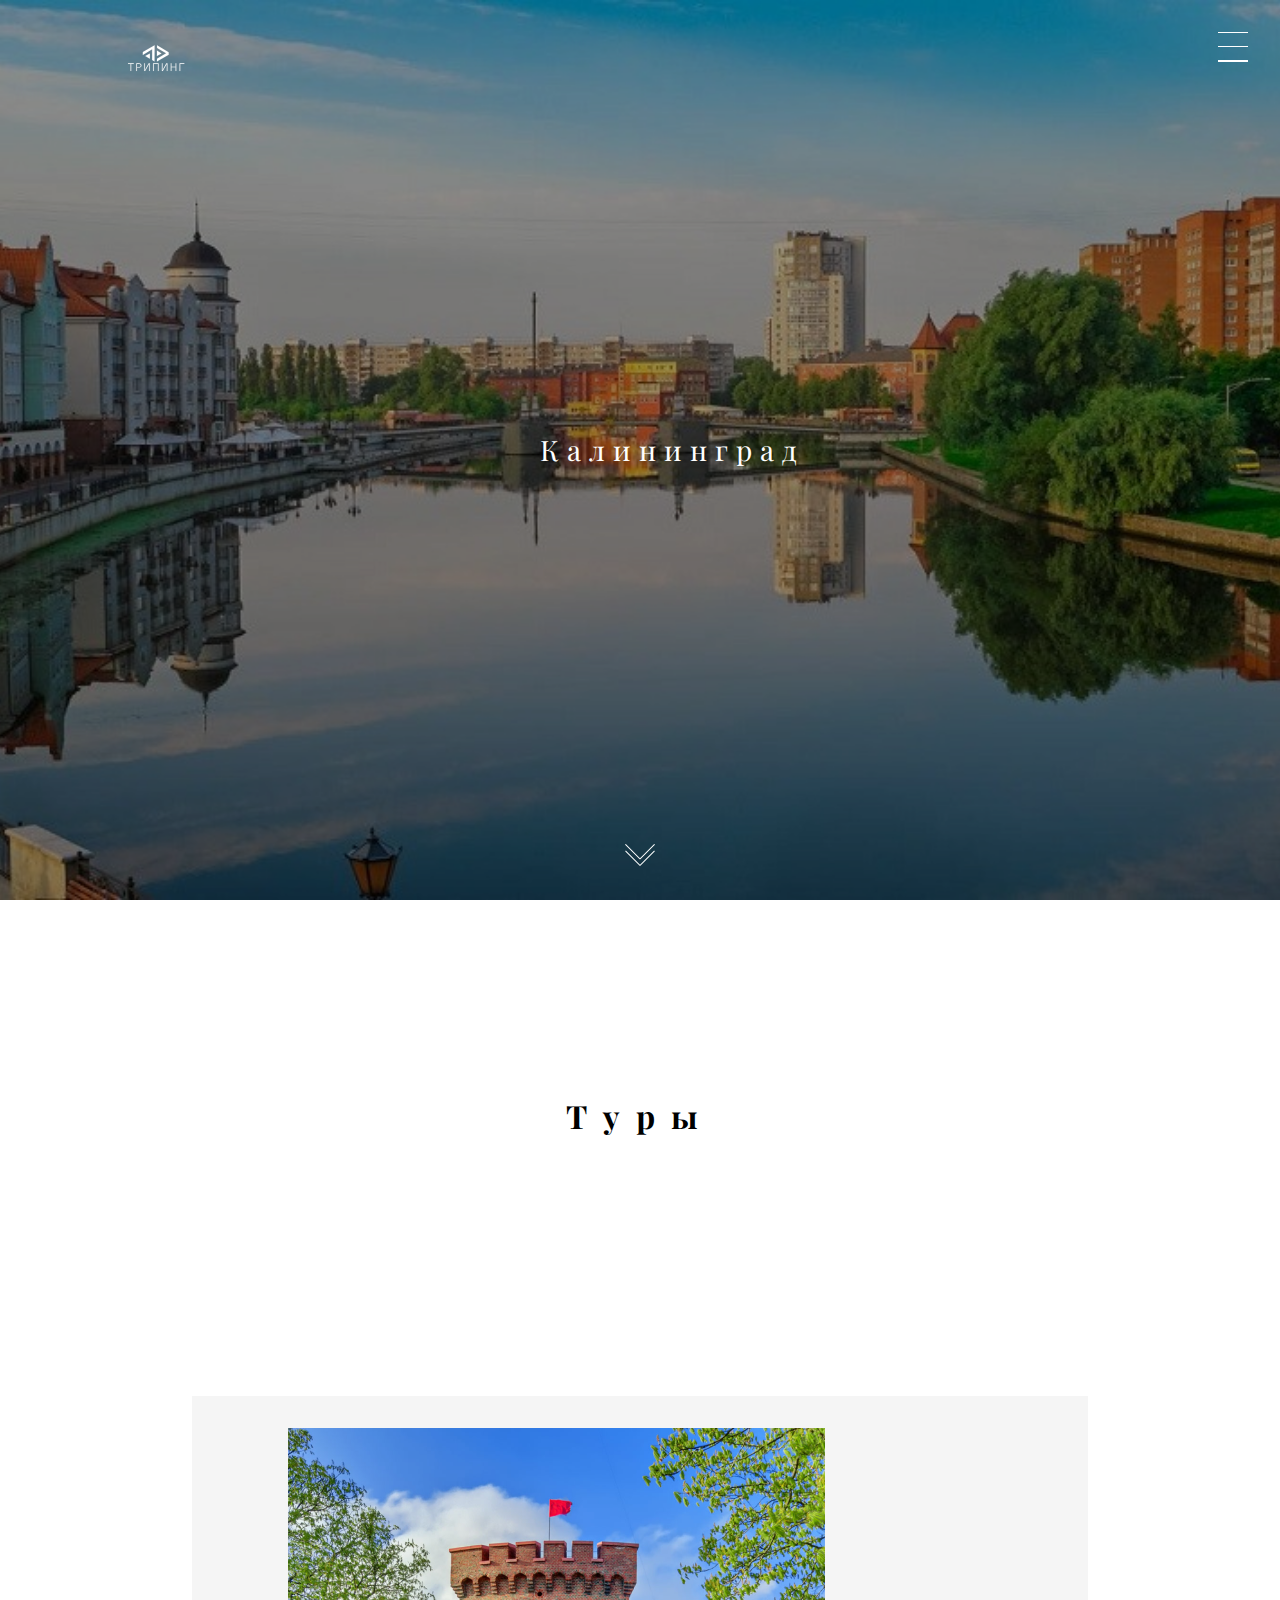
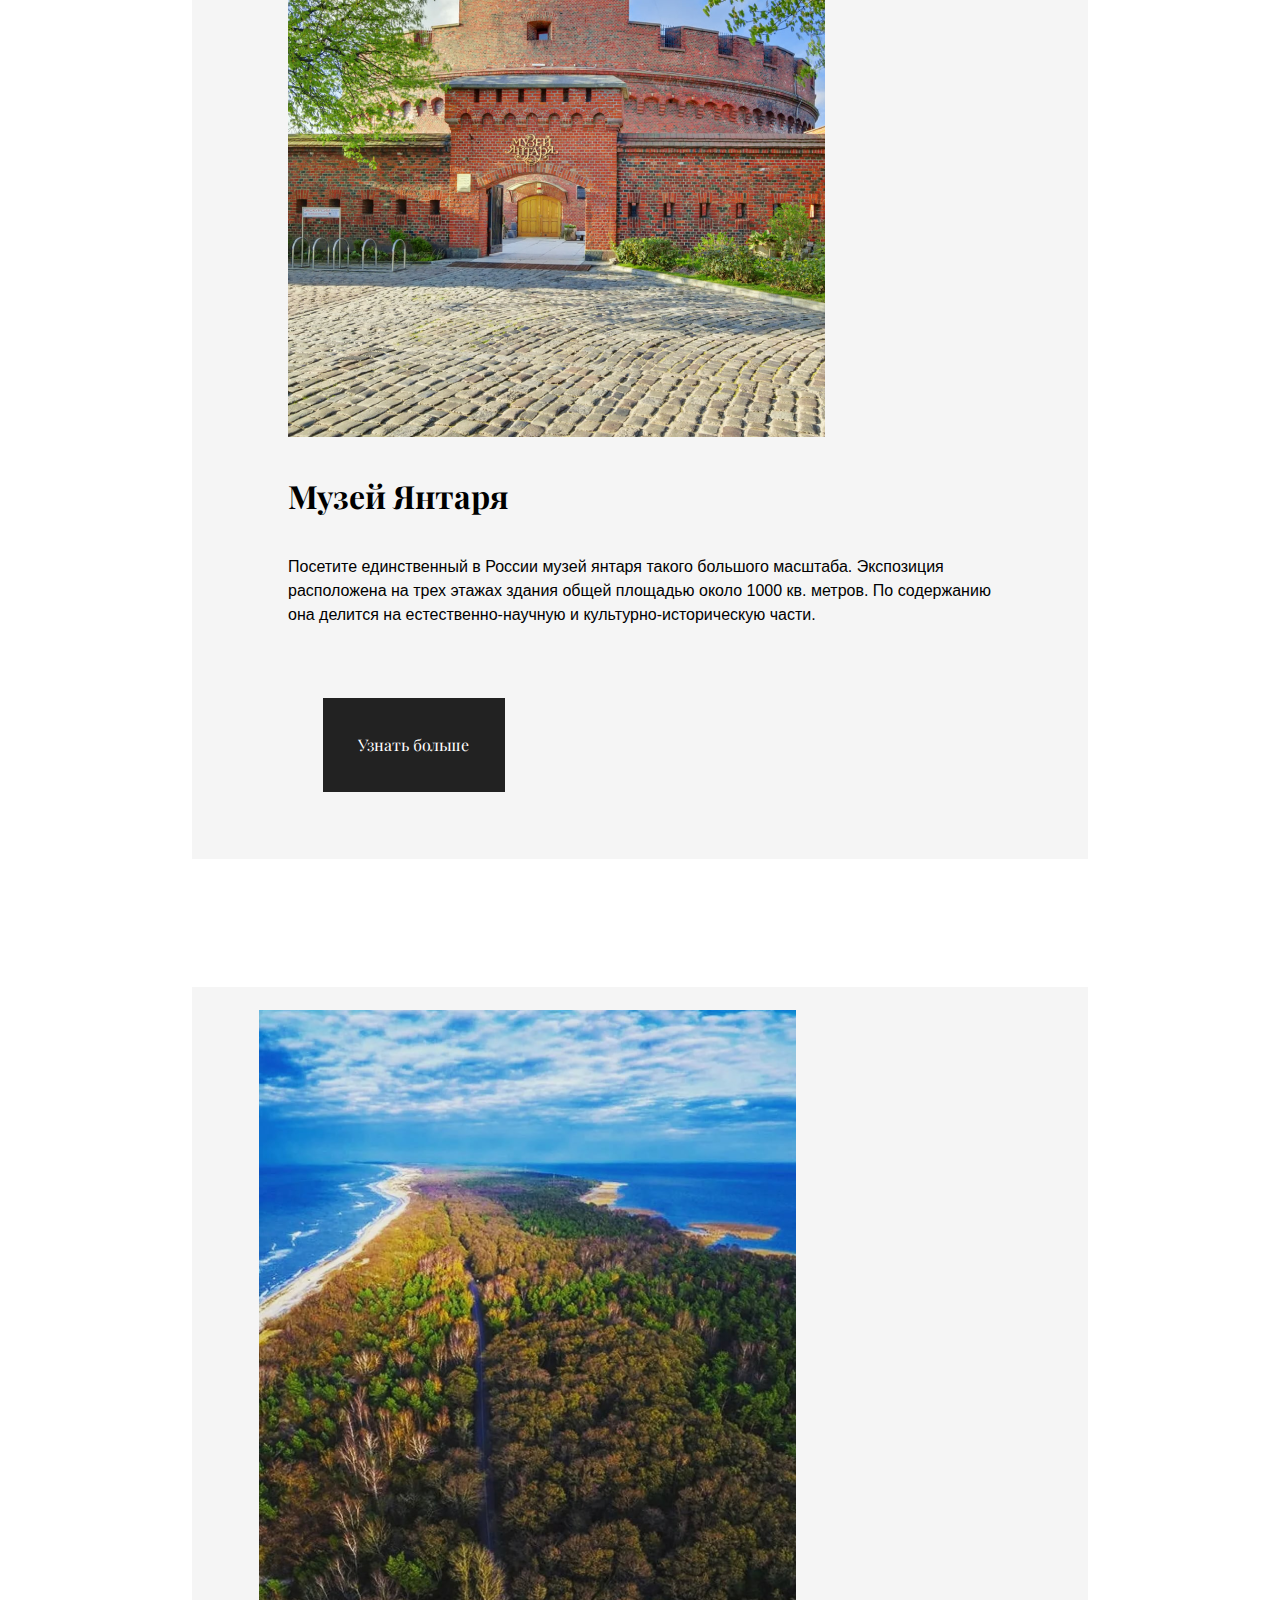
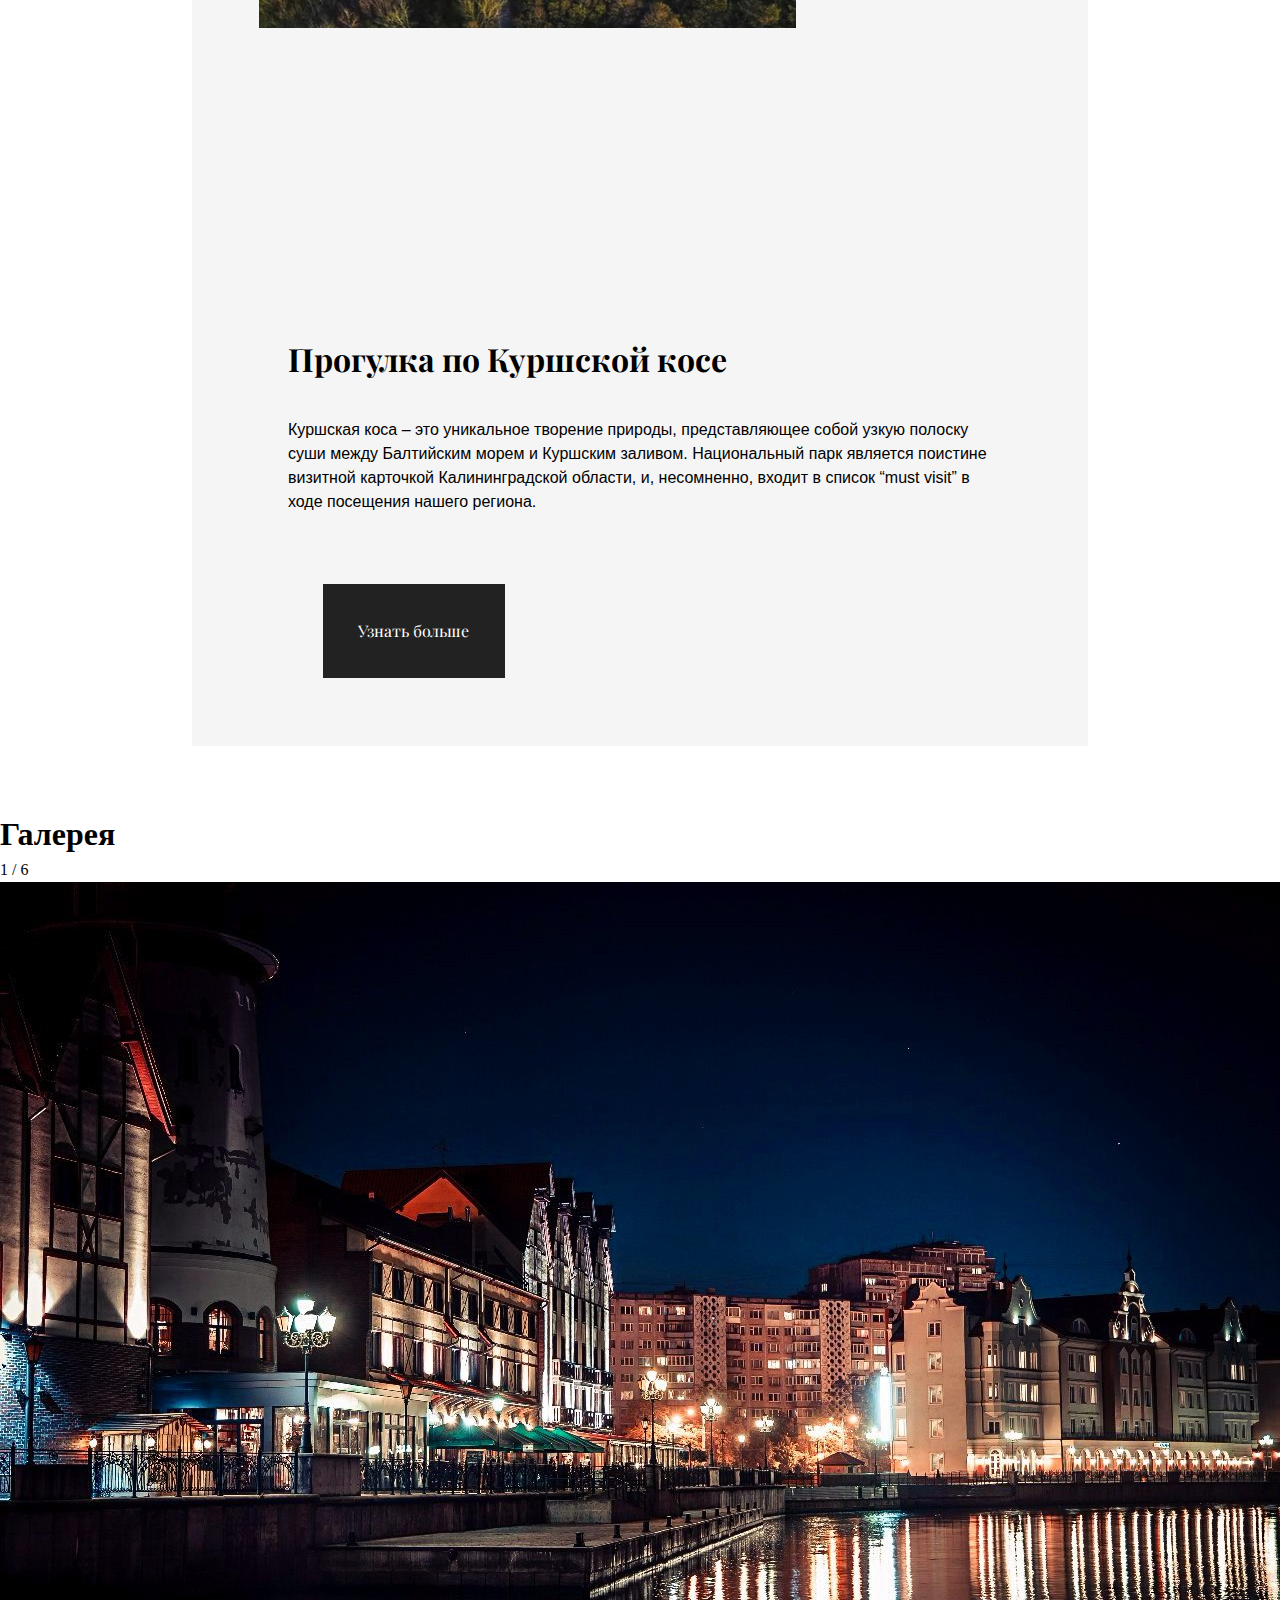
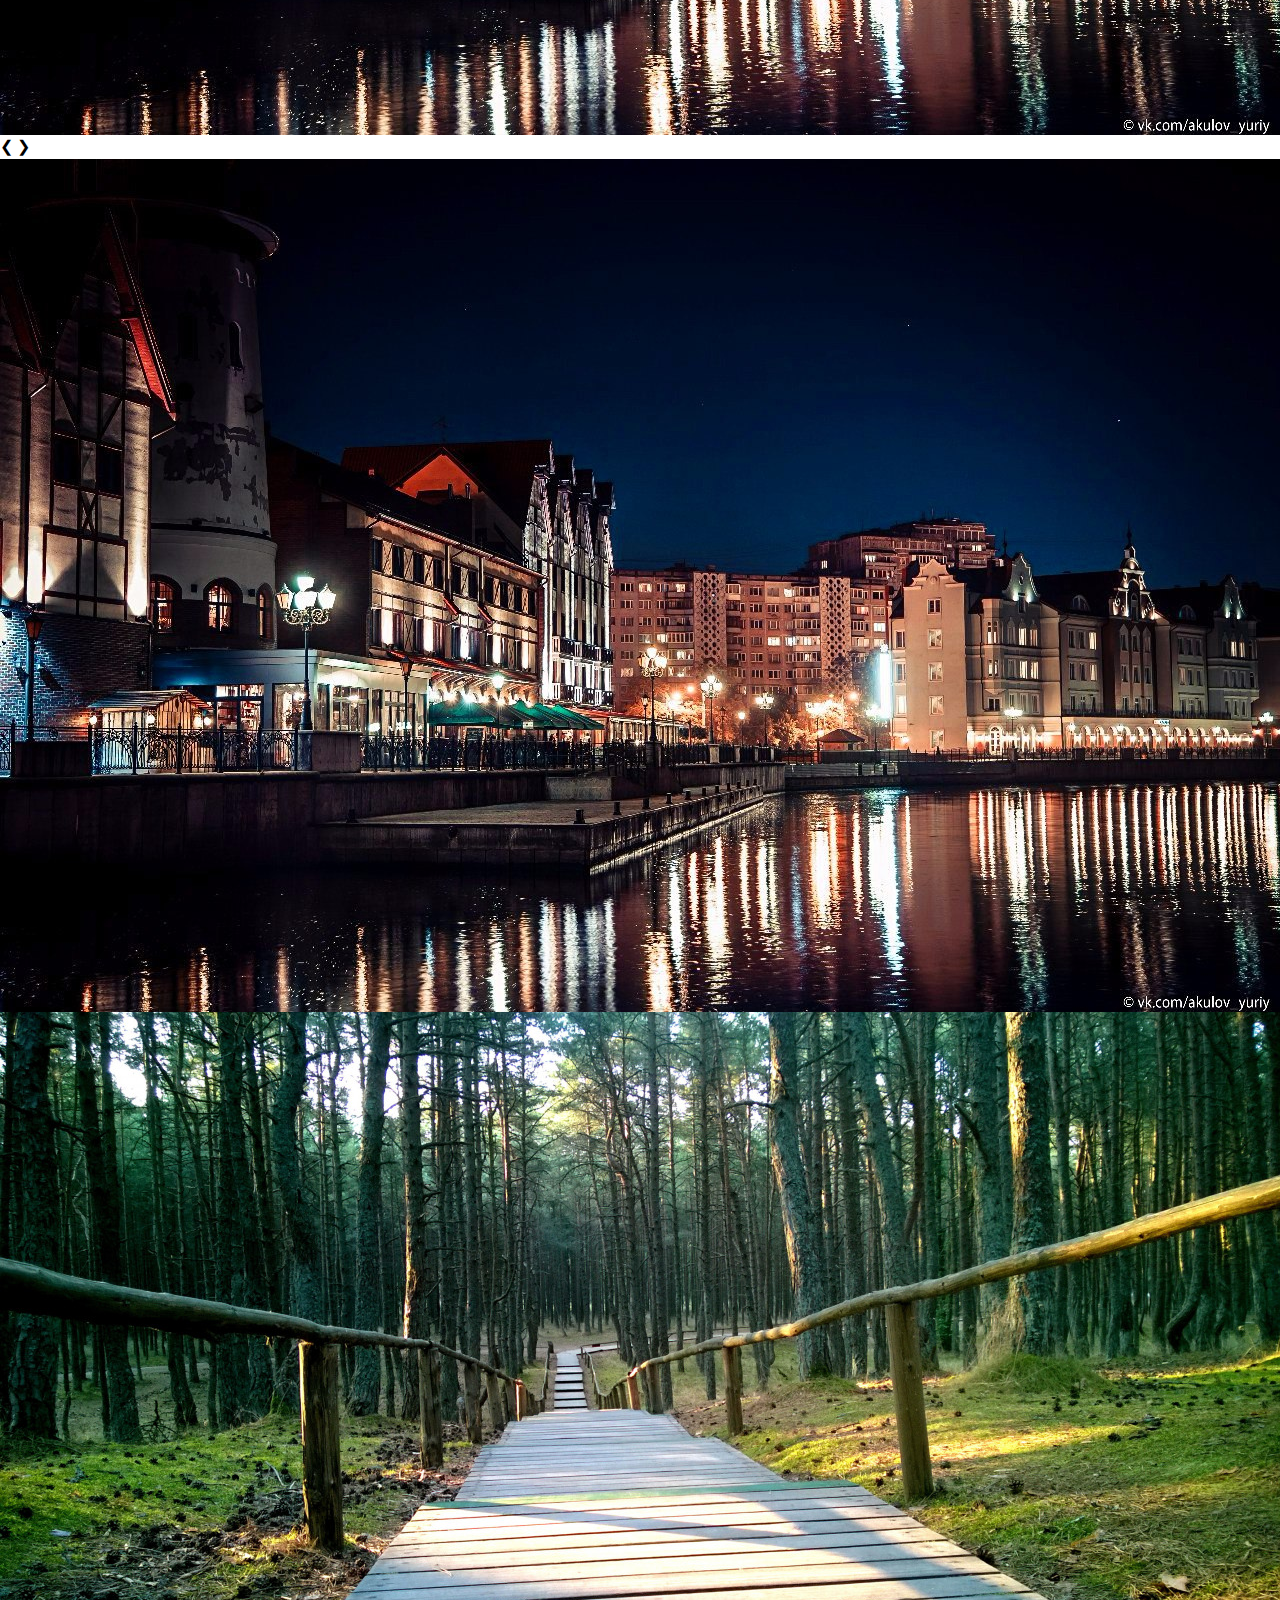
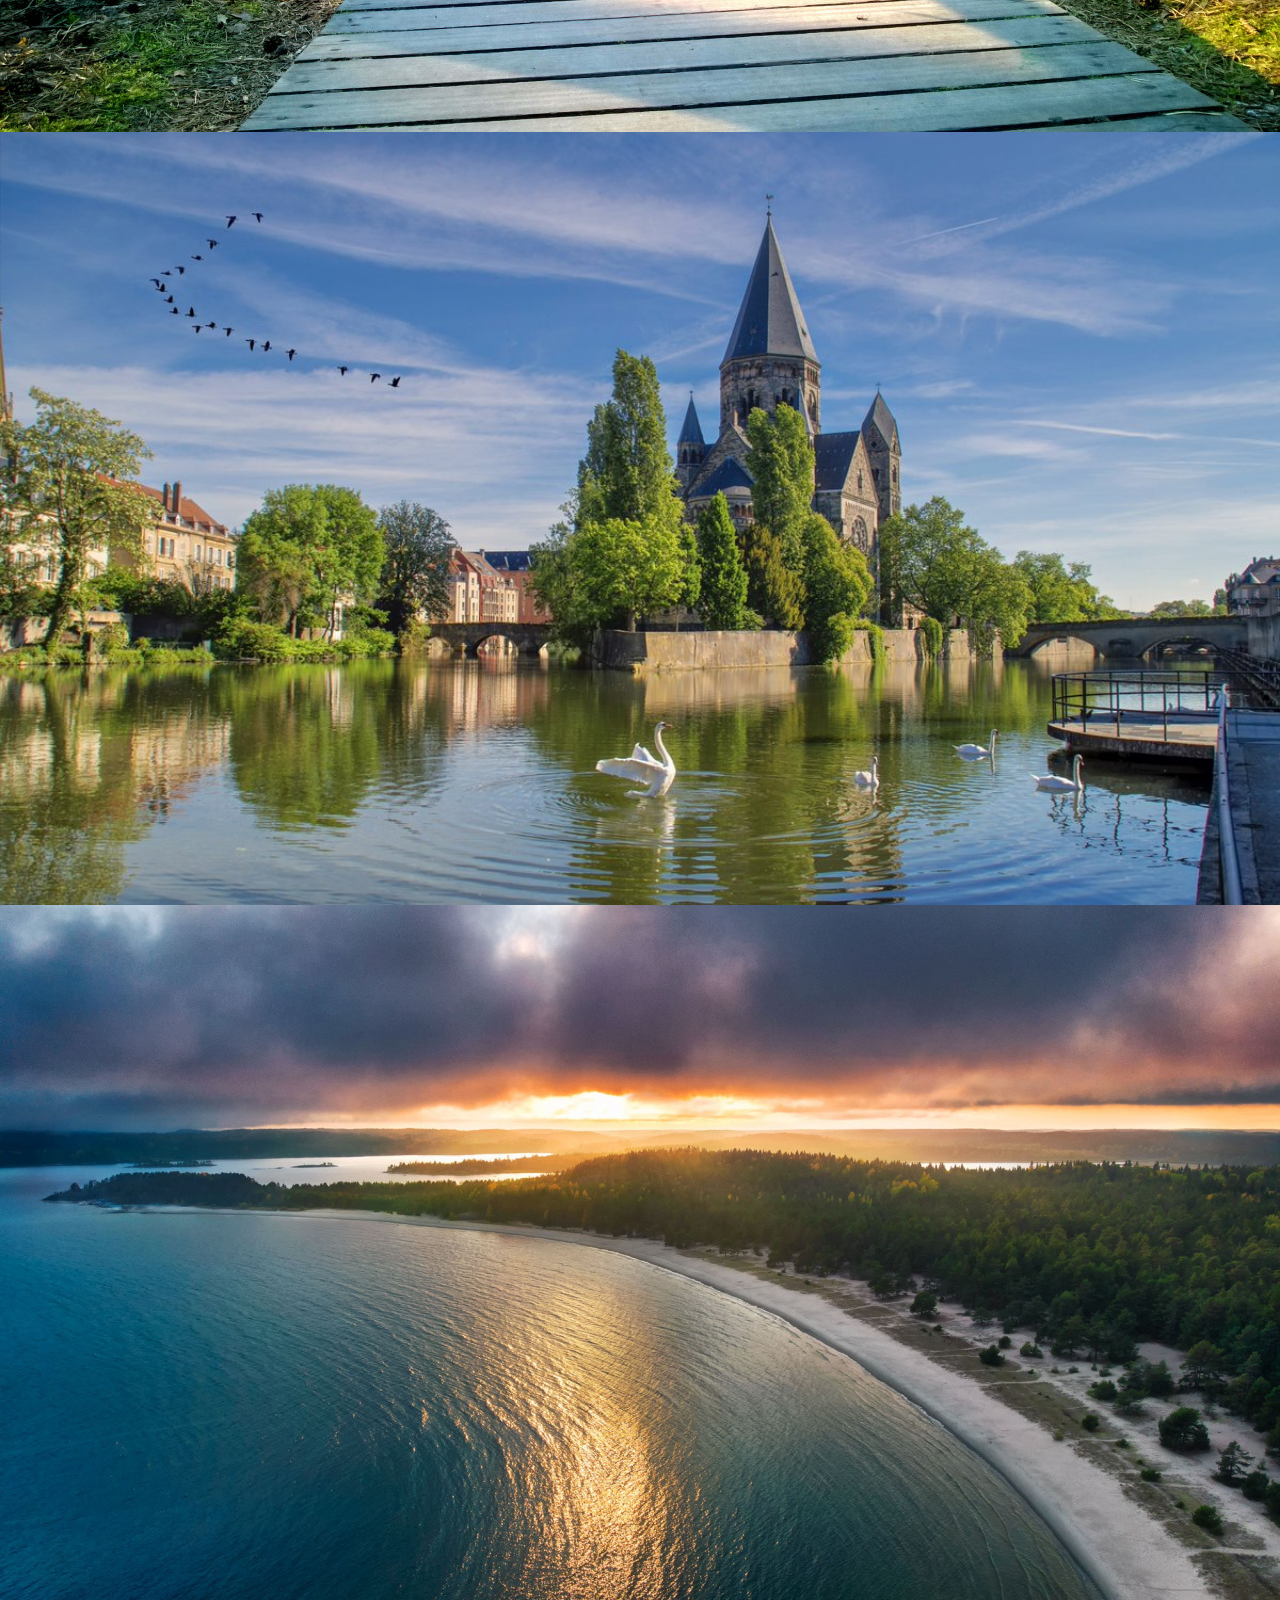
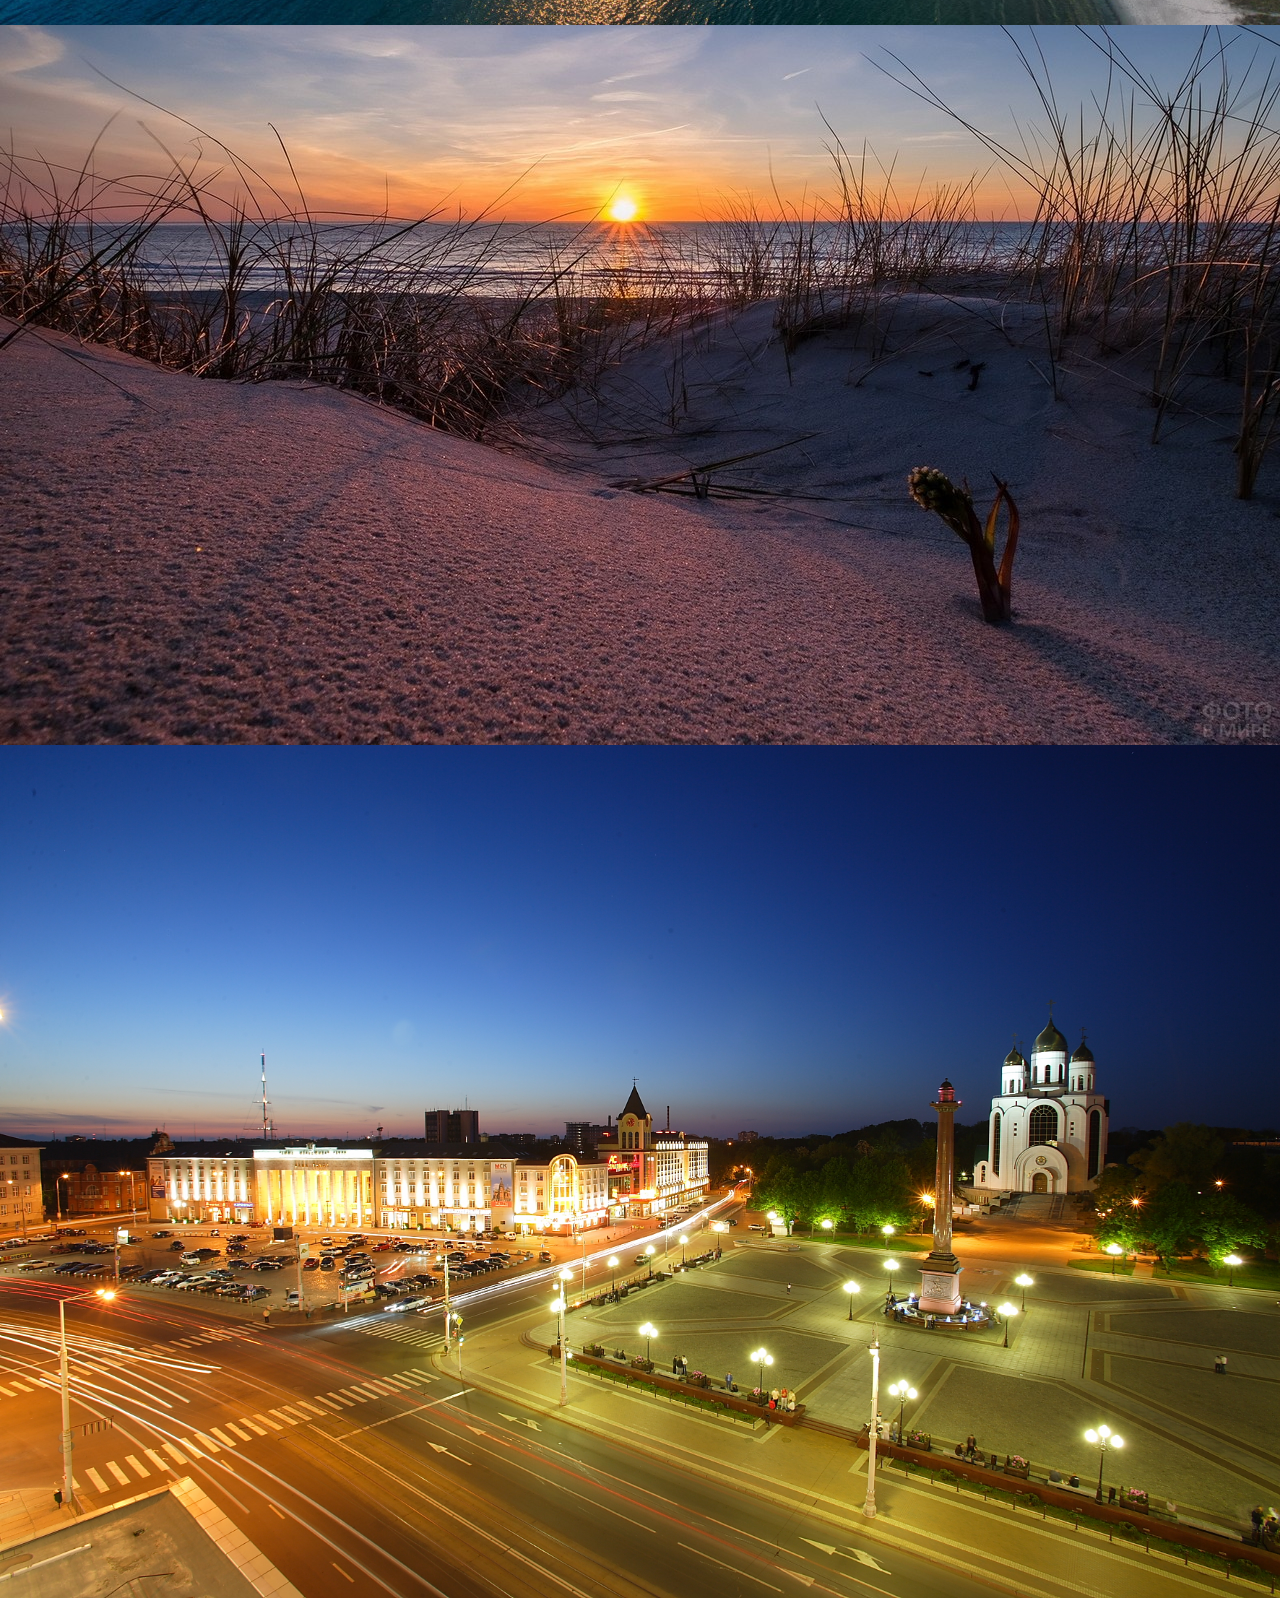
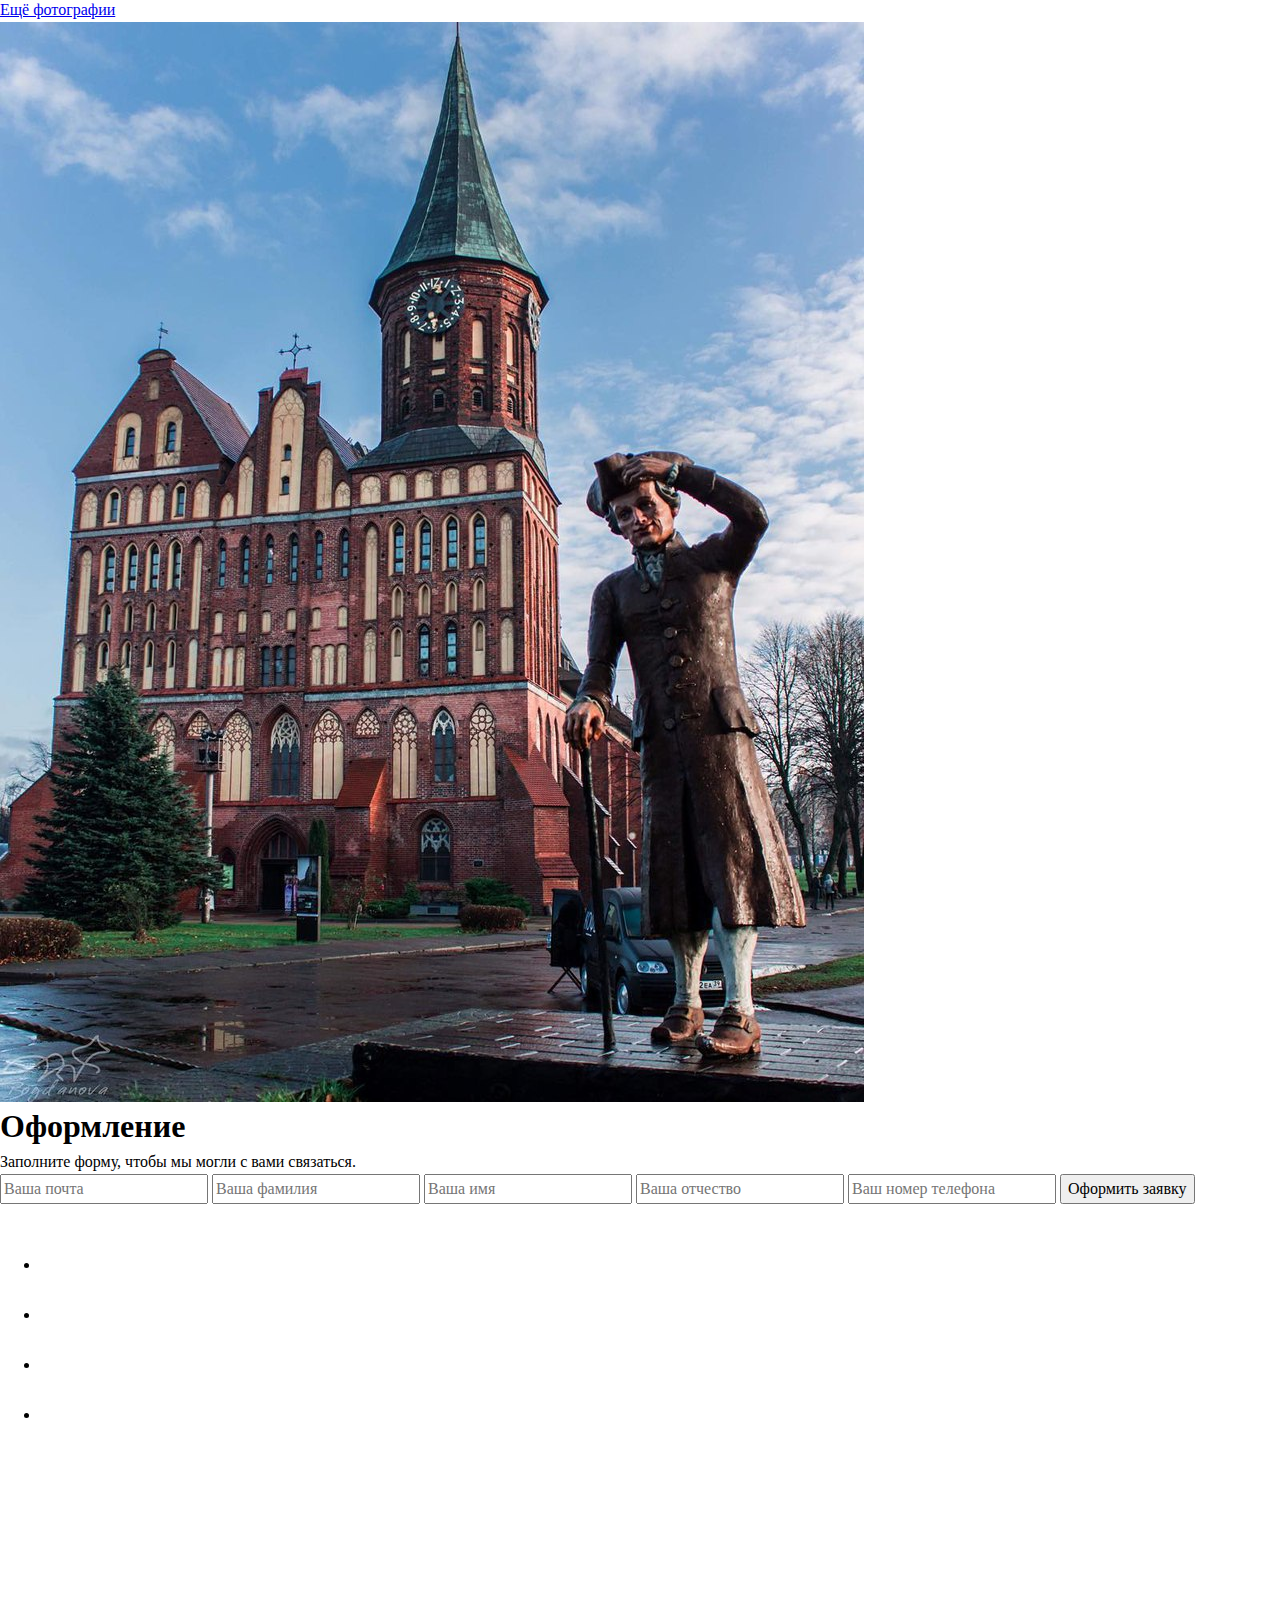
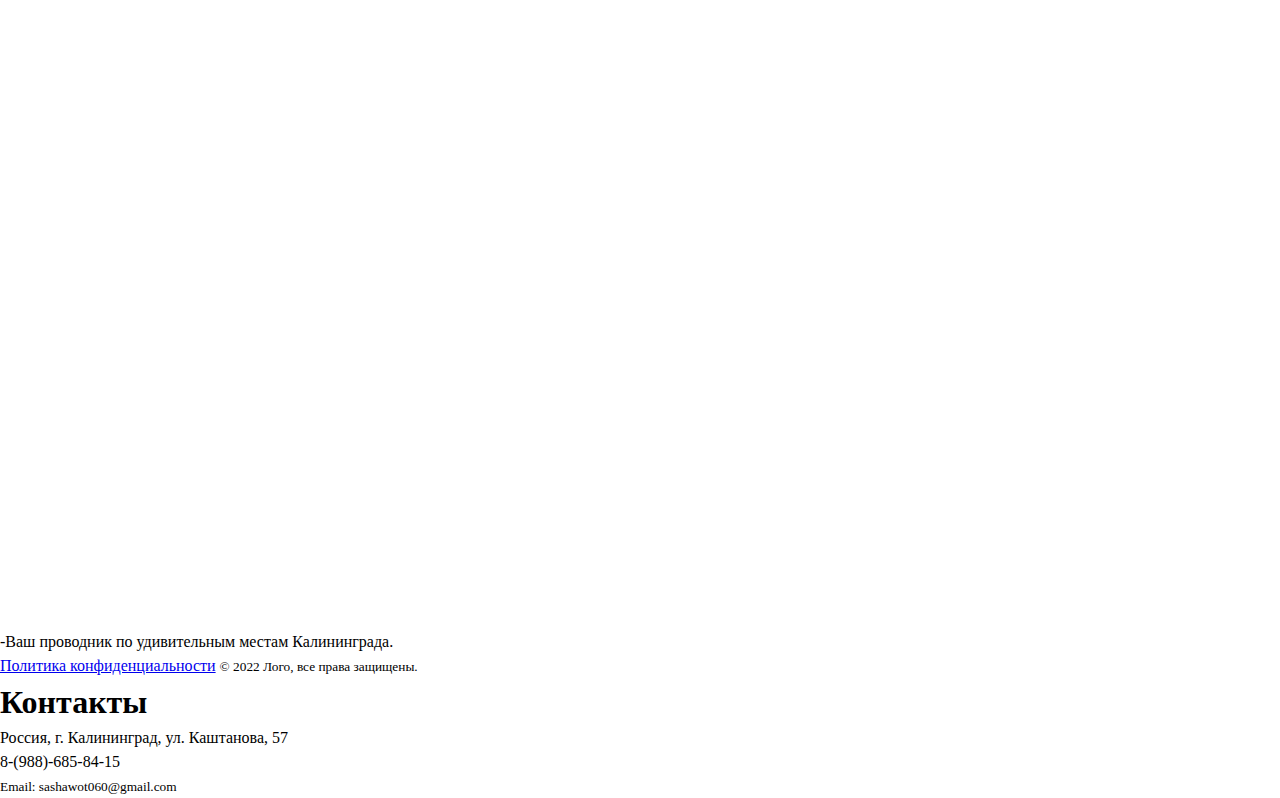
<file: index.html>
<!DOCTYPE html>
<html lang="ru">
<head>
    <meta charset="UTF-8">
    <meta name="viewport" content="width=device-width, initial-scale=1.0">
    <title>Главная страница</title>
    <link rel="stylesheet" href="css/font.css">
    <link rel="stylesheet" href="css/null.css">
    <link rel="stylesheet" href="css/header.css">
    <link rel="stylesheet" href="css/tours.css">
    <link rel="stylesheet" href="css/footer.css">
    <link rel="stylesheet" href="css/open-cards.css">
    <link rel="stylesheet" href="css/gallery.css">
    <link rel="stylesheet" href="css/sale.css">
</head>
<body>
    <!------------------------------------------------------------------->
    <!--  Шапка  -->
    <header>
        <div class="header-back-shadow"></div>
        <div class="header-head">
            <div class="header-logo _anim-items _anim-no-hide">
                <img src="images/icons/icon-logo.svg" alt="Логотип">
            </div>
            <nav class="header-list _anim-items _anim-no-hide">
                <ul class="header-list-ul">
                    <li><a href="#">Видео</a></li>
                    <li><a href="#gallery">Галерея</a></li>
                    <li><a href="#tours">Туры</a></li>
                    <li><a href="#footer">Контакты</a></li>
                </ul>
                <div class="burger-menu">
                    <div class="menu-one"></div>
                    <div class="menu-two"></div>
                    <div class="menu-three"></div>
                </div>
            </nav>
        </div>
        <div class="header-content _anim-items _anim-no-hide">
            <p>Калининград</p>
        </div>
        <div class="arrow-down">
            <a href="#tours">
                <img src="images/icons/arrow.svg" alt="">
            </a>
        </div>
    </header>
    <!------------------------------------------------------------------->
    <!------------------------------------------------------------------->
    <!--  Туры  -->
    <section class="tours">
        <div class="tours-header">
            <h1 id="tours" class="tours-h1 _anim-items _anim-no-hide">Туры</h1>
        </div>
        <div class="tours-content">
            <div class="tours-cards card-1 _anim-items ">
                <div class="tour-card-shadow"></div>
                <div class="card-image">
                    <img src="images/tour-1.png" alt="фото">
                </div>
                <div class="card-text">
                    <h1>Музей Янтаря</h1>
                    <p>
                        Посетите единственный в России музей янтаря такого большого масштаба. Экспозиция расположена на трех этажах здания общей площадью около 1000 кв. метров.
                        По содержанию она делится на естественно-научную и культурно-историческую части.
                    </p>
<!--                    <ul>-->
<!--                        <li class="first">Время работы</li>-->
<!--                        <li class="second">Covid-19</li>-->
<!--                        <li class="third">Цена</li>-->
<!--                    </ul>-->
                    <button class="btn_1 buttons">Узнать больше</button>
                </div>
            </div>
            <div id="tour-2"></div>
            <div class="tours-cards card-2 _anim-items " >
                <div class="tour-card-shadow"></div>
                <div class="card-text">
                    <h1>Прогулка по Куршской косе</h1>
                    <p>
                        Куршская коса – это уникальное творение природы, представляющее собой узкую
                        полоску суши между Балтийским морем и Куршским заливом. Национальный парк
                        является поистине визитной карточкой Калининградской области, и, несомненно,
                        входит в список “must visit” в ходе посещения нашего региона.
                    </p>
                    <button class="btn_2 buttons">Узнать больше</button>
                </div>
                <div class="card-image">
                    <img src="images/tour-2.png" alt="">
                </div>
            </div>
        </div>
        <div class="area-open-cards">
            <div class="btn_exit"></div>
            <div class="area_exit"></div>
            <div class="open-card-1 open-cards">
                <div class="open-card-img">
                    <img src="images/tour-1.png" alt="">
                </div>
                <div class="open-card-content">
                    <h1>Музей Янтаря</h1>
                    <p>
                        Посетите единственный в России музей янтаря такого большого масштаба. Экспозиция расположена на трех этажах здания общей площадью около 1000 кв. метров.
                        По содержанию она делится на естественно-научную и культурно-историческую части.
                        В естественно-научном разделе собрания представлены различные по весу, цветовой гамме, степени прозрачности образцы янтаря. В экспозиции находится самый крупный в России «солнечный камень»: его вес – 4 кг 280 г.
                        В культурно-историческом разделе собраны украшения и предметы быта из янтаря от эпохи неолита (IV – II тыс. до н.э.) до наших дней.
                    </p>
                    <ul>
                        <li class="first">Время работы</li>
                        <li class="second">Covid-19</li>
                        <li class="third">Цена</li>
                    </ul>
                    <a href="#">
                        Заказать тур
                    </a>
                </div>
            </div>
            <div class="open-card-2 open-cards">
                <div class="open-card-img">
                    <img src="images/tour-2.png" alt="">
                </div>
                <div class="open-card-content">
                    <h1>Прогулка по Куршской косе</h1>
                    <p>
                        Куршская коса – это уникальное творение природы, представляющее собой узкую
                        полоску суши между Балтийским морем и Куршским заливом. Национальный парк
                        является поистине визитной карточкой Калининградской области, и, несомненно,
                        входит в список “must visit” в ходе посещения нашего региона.
                        На маршруте возможна встреча с дикими животными и купание в море
                        (по желанию и в хорошую погоду).
                        В рамках экскурсии вы увидите:
                    </p>
                    <ul>
                        <li>
                            Самую крупную песчаную пересыпь в мире – объект всемирного наследия ЮНЕСКО;
                        </li>
                        <li>
                            Живописные пейзажи;
                        </li>
                        <li>
                            Обустроенные смотровые площадки;
                        </li>
                        <li>
                            Танцующий лес.
                        </li>
                    </ul>
                    <a href="#">
                        Заказать тур
                    </a>
                </div>
            </div>
        </div>
    </section>
    <!------------------------------------------------------------------->
    <!------------------------------------------------------------------->
    <!--  Галерея  -->
    <div class="gallery-container" id="gallery">
        <h1 class="gallery-header">Галерея</h1>
        <div class="gallery">
            <!-- Full-width images with number text -->
            <div class="mySlides">
                <div class="numbertext">1 / 6</div>
                <img src="images/night-city.jpg" style="width:100%">
            </div>
            <div class="mySlides">
                <div class="numbertext">2 / 6</div>
                <img src="images/gallery/8.jpg" style="width:100%">
            </div>
            <div class="mySlides">
                <div class="numbertext">3 / 6</div>
                <img src="images/gallery/20.jpg" style="width:100%">
            </div>
            <div class="mySlides">
                <div class="numbertext">4 / 6</div>
                <img src="images/gallery/10.jpg" style="width:100%">
            </div>
            <div class="mySlides">
                <div class="numbertext">5 / 6</div>
                <img src="images/gallery/14.jpg" style="width:100%">
            </div>
            <div class="mySlides">
                <div class="numbertext">6 / 6</div>
                <img src="images/gallery/22.jpg" style="width:100%">
            </div>
            <!-- Next and previous buttons -->
            <a class="prev" onclick="plusSlides(-1)">&#10094;</a>
            <a class="next" onclick="plusSlides(1)">&#10095;</a>
            <!-- Image text -->
<!--            <div class="caption-container">-->
<!--                <p id="caption"></p>-->
<!--            </div>-->
            <!-- Thumbnail images -->
            <div class="row">
                <div class="column">
                    <img class="demo cursor" src="images/night-city.jpg" style="width:100%" onclick="currentSlide(1)" alt="The Woods">
                </div>
                <div class="column">
                    <img class="demo cursor" src="images/gallery/8.jpg" style="width:100%" onclick="currentSlide(2)" alt="Cinque Terre">
                </div>
                <div class="column">
                    <img class="demo cursor" src="images/gallery/20.jpg" style="width:100%" onclick="currentSlide(3)" alt="Mountains and fjords">
                </div>
                <div class="column">
                    <img class="demo cursor" src="images/gallery/10.jpg" style="width:100%" onclick="currentSlide(4)" alt="Northern Lights">
                </div>
                <div class="column">
                    <img class="demo cursor" src="images/gallery/14.jpg" style="width:100%" onclick="currentSlide(5)" alt="Nature and sunrise">
                </div>
                <div class="column">
                    <img class="demo cursor" src="images/gallery/22.jpg" style="width:100%" onclick="currentSlide(6)" alt="Snowy Mountains">
                </div>
            </div>
        </div>
        <a href="pages/gallery.html" class="gallery-link">
            Ещё фотографии
            <span class="f-l-one"></span>
            <span class="f-l-two"></span>
            <span class="f-l-three"></span>
            <span class="f-l-four"></span>
        </a>
    </div>
    <!------------------------------------------------------------------->
    <!------------------------------------------------------------------->
    <!--  Оформление  -->
    <div class="back-sale-before"></div>
    <div class="sale">
        <div class="sale-image">
            <img src="images/city.jpg" alt="">
        </div>
        <div class="sale-form">
            <h1>Оформление</h1>
            <p>Заполните форму, чтобы мы могли с вами связаться.</p>
            <form action="">
                <label for="email" class="email">
                    <input type="email" name="" id="email" placeholder="Ваша почта">
                    <span></span>
                </label>
                <label for="last-name" class="last-name">
                    <input type="text" name="" id="last-name" placeholder="Ваша фамилия">
                    <span></span>
                </label>
                <label for="first-name" class="first-name">
                    <input type="text" name="" id="first-name" placeholder="Ваша имя">
                    <span></span>
                </label>
                <label for="second-name" class="second-name">
                    <input type="text" name="" id="second-name" placeholder="Ваша отчество">
                    <span></span>
                </label>
                <label for="numbers" class="numbers">
                    <input type="tel" name="" id="numbers" placeholder="Ваш номер телефона">
                    <span></span>
                </label>
                <button type="submit">Оформить заявку</button>
            </form>
        </div>
    </div>
    <!------------------------------------------------------------------->
    <!------------------------------------------------------------------->
    <!--  Подвал  -->
    <footer id="footer">
        <div class="footer-society">
            <div class="footer-society-back-drop"></div>
            <ul>
                <li>
                    <a href="https://www.instagram.com/p/CZxarXtM0iO/">
                        <img src="images/icons/icons8-instagram.svg" alt="">
                    </a>
                </li>
                <li>
                    <a href="https://vk.com/lidjiev6664587">
                        <img src="images/icons/icons8-vk--.svg" alt="">
                    </a>
                </li>
                <li>
                    <a href="https://www.whatsapp.com/features">
                        <img src="images/icons/icons8-whatsapp.svg" alt="">
                    </a>
                </li>
                <li>
                    <a href="https://web.telegram.org/k/">
                        <img src="images/icons/icons8-telegram-app.svg" alt="">
                    </a>
                </li>
            </ul>
        </div>
        <div class="footer-main">
            <div>
                <a href="#" class="footer-logo">
                    <img src="images/icons/icon-logo.svg" alt="Логотип">
                </a>
                <p>
                    -Ваш проводник по удивительным
                    местам Калининграда.
                </p>
                <a class="politicy" href="politika_konf.docx">Политика конфиденциальности</a>
                <small>© 2022 Лого, все права защищены.</small>
            </div>
            <div>
                <h1>Контакты</h1>
                <p>Россия, г. Калининград, ул. Каштанова, 57</p>
                <p>8-(988)-685-84-15</p>
                <small>
                    Email: sashawot060@gmail.com
                </small>
            </div>
        </div>
    </footer>
    <!------------------------------------------------------------------->
    <!------------------------------------------------------------------->
    <!--  Скрипты  -->
    <script src="js/animation-on-scroll.js"></script>
    <script src="js/open-tours.js"></script>
    <script src="js/gallery.js"></script>
    <script src="js/burger-menu.js"></script>
</body>
</html>
</file>
<file: css/font.css>
@import url('https://fonts.googleapis.com/css2?family=Playfair+Display&display=swap');
@import url('https://fonts.googleapis.com/css2?family=Montserrat:wght@200&display=swap');

@font-face {
    font-family: "Open Sans Light";
    src: url("../fonts/OpenSansCondensed-Light.ttf") format("ttf");
}
</file>
<file: css/null.css>
/* Указываем box sizing */
*,
*::before,
*::after {
    box-sizing: border-box;
    scroll-behavior: smooth;
}

/* Убираем внутренние отступы */
ul[class],
ol[class] {
    padding: 0;
}

/* Убираем внешние отступы */
body,
h1,
h2,
h3,
h4,
p,
ul[class],
ol[class],
li,
figure,
figcaption,
blockquote,
dl,
dd {
    margin: 0;
}

/* Выставляем основные настройки по-умолчанию для body */
body {
    min-height: 100vh;
    scroll-behavior: smooth;
    text-rendering: optimizeSpeed;
    line-height: 1.5;
    overflow-x: hidden;
    overflow-y: scroll;
    background: transparent url("../images/night-city.jpg") no-repeat center fixed;
    background-size: cover;
}

/* Удаляем стандартную стилизацию для всех ul и il, у которых есть атрибут class*/
ul[class],
ol[class] {
    list-style: none;
}

/* Упрощаем работу с изображениями */
img {
    max-width: 100%;
    display: block;
}

/* Указываем понятную периодичность в потоке данных у article*/
article > * + * {
    margin-top: 1em;
}

/* Наследуем шрифты для инпутов и кнопок */
input,
button,
textarea,
select {
    font: inherit;
}
</file>
<file: css/header.css>
@media screen and (min-width: 1600px){
    header{
        width: 100%;
        height: 100vh;
        display: flex;
        flex-direction: column;
        align-items: center;
        position: relative;
        background: url("../images/back-header.jpeg") no-repeat fixed bottom right;
        background-size: cover;
    }
    .header-back-shadow{
        background: rgba(0, 0, 0, 0.4);
        position: absolute;
        top: 0;
        left: 0;
        right: 0;
        bottom: 0;
        z-index: 1;
    }
    .header-head{
        display:flex;
        width: 100%;
        height: 10%;
        align-items: center;
    }
    .header-logo{
        width: 10%;
        height: 100%;
        display: flex;
        justify-content: center;
        align-items: center;
        margin-left: 5%;
        z-index: 2;
        transition: all 0.8s ease;
        transform: translateX(-100%);
        opacity: 0;
    }
    .header-logo img{
        width: 100%;
        height: 100%;
        transform: scale(2) translateY(25%);
    }
    .header-logo._active{
        transform: translateX(0);
        opacity: 1;
    }
    .header-list{
        margin-right: 5%;
        width: 90%;
        display: flex;
        justify-content: right;
        align-items: center;
        font-family: "Open Sans Light", sans-serif;
        text-transform: uppercase;
        z-index: 2;
        transition: all 0.8s ease;
        transform: translateX(100%);
        opacity: 0;
    }
    .burger-menu{
        display: none;
    }
    .header-list._active{
        transform: translateX(0);
        opacity: 1;
    }
    .header-list ul{
        list-style: none;
        width: 70%;
        display: flex;
        flex-direction: row;
        justify-content: space-around;
        align-items: center;
        letter-spacing: 0.1rem;
        font-size: 1vw;
    }
    .header-list a{
        text-decoration: none;
        color: white;
        position: relative;
    }
    .header-list a::before{
        content: '';
        width: 0%;
        height: 1.5px;
        background-color: #ffe470;
        position: absolute;
        left: 0;
        bottom: -40%;
        transition: all 0.4s ease;
    }
    .header-list a:hover::before{
        width: 100%;
    }
    .header-content{
        width: 100%;
        height: 80%;
        display: flex;
        justify-content: center;
        align-items: center;
        transition: all .4s ease-in;
        transform: translateY(-50%);
        opacity: 0;
        z-index: 2;
    }
    .header-content._active{
        transform: translateY(0);
        opacity: 1;
    }
    .header-content p{
        text-align: center;
        font-family: 'Playfair Display', serif;
        color: white;
        font-size:  3vw;
        letter-spacing: 0.75rem;
        line-height: 3.5rem;
        z-index: 2;
        padding: 0 5%;
    }
    .arrow-down{
        width: 100%;
        height: 10%;
        display: flex;
        justify-content: center;
        align-items: center;
    }
    .arrow-down a{
        display: flex;
        justify-content: center;
        align-items: center;
        width: 10%;
        height: 100%;
        position: relative;
        z-index: 2;
    }
    .arrow-down img{
        width: 30%;
        height: 60%;
        animation-name: animArr;
        animation-duration: 1s;
        animation-iteration-count: infinite;
    }
    .arrow-down img:hover{
        animation-name: animArr;
        animation-duration: 0.25s;
        animation-iteration-count: infinite;
    }
    @keyframes animArr {
        0%{
            transform: translateY(0%);
        }
        75%{
            transform: translateY(10%);
        }
        100%{
            transform: translateY(0%);
        }
    }
}
@media screen and (min-width: 1366px) and (max-width: 1599px){
    header{
        width: 100%;
        height: 100vh;
        display: flex;
        flex-direction: column;
        align-items: center;
        position: relative;
        background: url("../images/back-header.jpeg") no-repeat fixed center;
        background-size: cover;
    }
    .header-back-shadow{
        background: rgba(0, 0, 0, 0.4);
        position: absolute;
        top: 0;
        left: 0;
        right: 0;
        bottom: 0;
        z-index: 1;
    }
    .header-head{
        display:flex;
        width: 100%;
        height: 10%;
        align-items: center;
    }
    .header-logo{
        width: 10%;
        height: 100%;
        display: flex;
        justify-content: center;
        align-items: center;
        margin-left: 5%;
        z-index: 2;
        transition: all 0.8s ease;
        transform: translateX(-100%);
        opacity: 0;
    }
    .header-logo img{
        width: 100%;
        height: 100%;
        transform: scale(2) translateY(25%);
    }
    .header-logo._active{
        transform: translateX(0);
        opacity: 1;
    }
    .header-list{
        margin-right: 5%;
        width: 90%;
        display: flex;
        justify-content: right;
        align-items: center;
        font-family: "Open Sans Light", sans-serif;
        text-transform: uppercase;
        z-index: 2;
        transition: all 0.8s ease;
        transform: translateX(100%);
        opacity: 0;
    }
    .burger-menu{
        display: none;
    }
    .header-list._active{
        transform: translateX(0);
        opacity: 1;
    }
    .header-list ul{
        list-style: none;
        width: 70%;
        display: flex;
        flex-direction: row;
        justify-content: space-around;
        align-items: center;
        letter-spacing: 0.1rem;
        font-size: 1vw;
    }
    .header-list a{
        text-decoration: none;
        color: white;
        position: relative;
    }
    .header-list a::before{
        content: '';
        width: 0%;
        height: 1.5px;
        background-color: #ffe470;
        position: absolute;
        left: 0;
        bottom: -40%;
        transition: all 0.4s ease;
    }
    .header-list a:hover::before{
        width: 100%;
    }
    .header-content{
        width: 100%;
        height: 80%;
        display: flex;
        justify-content: center;
        align-items: center;
        transition: all .4s ease-in;
        transform: translateY(-50%);
        opacity: 0;
        z-index: 2;
    }
    .header-content._active{
        transform: translateY(0);
        opacity: 1;
    }
    .header-content p{
        text-align: center;
        font-family: 'Playfair Display', serif;
        color: white;
        font-size:  3vw;
        letter-spacing: 0.75rem;
        line-height: 3.5rem;
        z-index: 2;
        padding: 0 5%;
    }
    .arrow-down{
        width: 100%;
        height: 10%;
        display: flex;
        justify-content: center;
        align-items: center;
    }
    .arrow-down a{
        display: flex;
        justify-content: center;
        align-items: center;
        width: 10%;
        height: 100%;
        position: relative;
        z-index: 2;
    }
    .arrow-down img{
        width: 30%;
        height: 60%;
        animation-name: animArr;
        animation-duration: 1s;
        animation-iteration-count: infinite;
    }
    .arrow-down img:hover{
        animation-name: animArr;
        animation-duration: 0.25s;
        animation-iteration-count: infinite;
    }
    @keyframes animArr {
        0%{
            transform: translateY(0%);
        }
        75%{
            transform: translateY(10%);
        }
        100%{
            transform: translateY(0%);
        }
    }
}
@media screen and (max-width: 1365px) and (min-width: 375px){
    html,body{
        overflow-x: hidden;
    }
    header{
        width: 100%;
        height: 100vh;
        display: flex;
        flex-direction: column;
        align-items: center;
        position: relative;
        background-image: url("../images/back-header.jpeg");
        background-size: cover;
        background-position: center;
        background-repeat: no-repeat;
        background-attachment: fixed;
    }
    .header-back-shadow{
        background: rgba(0, 0, 0, 0.4);
        position: absolute;
        top: 0;
        left: 0;
        right: 0;
        bottom: 0;
        z-index: 1;
    }
    .header-head{
        display:flex;
        width: 100%;
        height: 10%;
        align-items: center;
    }
    .header-list{
        z-index: 2;
    }
    .header-logo{
        width: 100%;
        height: 100%;
        display: flex;
        justify-content: center;
        align-items: center;
        margin-left: 5%;
        z-index: 2;
        transition: all 0.8s ease;
    }
    .header-logo img{
        width: 100%;
        height: 100%;
        object-fit: contain;
        transform: translateY(40%) translateX(-45%);
    }
    .burger-menu{
        width: 30px;
        height: 30px;
        display: flex;
        justify-content: center;
        align-items: center;
        position: absolute;
        top: 3.5%;
        right: 2.5%;
        z-index: 2;
    }
    .menu-two{
        width: 100%;
        height: 5%;
        background-color: white;
    }
    .for-m-two{
        opacity: 0;
    }
    .for-m-one{
        transform: translateY(17px) rotate(45deg);
    }
    .for-m-three{
        transform: translateY(-11px) rotate(-45deg);
    }
    .menu-one{
        position: absolute;
        top: 0;
        left: 0;
        width: 100%;
        height: 5%;
        background-color: white;
    }
    .menu-three{
        position: absolute;
        bottom: 0;
        left: 0;
        width: 100%;
        height: 5%;
        background-color: white;
    }
    .header-list-ul{
        width: 325px;
        height: 100px;
        background-color: rgba(0, 0, 0, 0.5);
        position: absolute;
        top: 0;
        right: 0;
        display: none;
        font-family: 'Playfair Display', serif;
    }
    .header-list-ul li a{
        width: 100%;
        text-decoration: none;
    }
    .burger-menu-move{
        transform: translateX(-325px);
    }
    .list-none{
        display: flex;
        flex-direction: row;
        justify-content: space-evenly;
        z-index: 5;
    }
    .header-list-ul a{
        width: 100%;
        height: 100%;
        color: white;
        display: flex;
        justify-content: center;
        align-items: center;
    }
    .inner-block{
        z-index: 10;
        height: 40px;
    }
    .header-content{
        width: 100%;
        height: 80%;
        display: flex;
        justify-content: center;
        align-items: center;
        transition: all .4s ease-in;
        z-index: 2;
        position: relative;
    }
    .header-content p{
        font-family: 'Playfair Display', serif;
        color: white;
        font-size:  1.75rem;
        letter-spacing: 0.5rem;
        z-index: 2;
        margin-left: 5%;
    }
    .arrow-down{
        width: 100%;
        height: 10%;
        display: flex;
        justify-content: center;
        align-items: center;
        z-index: 2;
    }
    .arrow-down > a{
        width: 30px;
        height: 30px;
    }
    .arrow-down a img{
        width: 100%;
        height: 100%;
        object-fit: cover;
    }
}
</file>
<file: css/tours.css>
@media screen and (min-width: 1600px){
    .tours{
        width: 100%;
        display: flex;
        flex-direction: column;
        position: relative;
        background-color: aliceblue;
    }
    .tours-header{
        margin-top: 5%;
        width: 100%;
        display: flex;
        justify-content: center;
        align-items: center;
    }
    .tours-header h1{
        text-align: center;
        font-family: 'Playfair Display', serif;
        font-size: 3vw;
        color: black;
        letter-spacing: 1rem;
    }
    .tours-content{
        width: 100%;
        padding: 3%;
    }
    .tours-cards{
        display: flex;
        background: whitesmoke;
        width: 70%;
        height: 500px;
        margin: 7.5% auto;
        padding: 2.5%;
        transition: all 0.8s ease;
        position: relative;
    }
    .tour-card-shadow{
        position: absolute;
        top: 0;
        left: 0;
        right: 0;
        bottom: 0;
        background-color: rgba(0, 0, 0, 0.5);
        z-index: 2;
    }
    #tour-2{
        width: 40px;
        height: 40px;
        position: absolute;
        left: -100%;
        top: 80vh;
    }
    .card-1{
        transform: translateX(-50%);
        opacity: 0;
        background-image: url("../images/back-tour-1-new.jpg");
        background-repeat: no-repeat;
        background-attachment: fixed;
        background-size: cover;
        background-position: bottom center;
        color: white;
    }
    .card-1._active{
        transform: translateX(0);
        opacity: 1;
    }
    .card-2{
        transform: translateX(-50%);
        opacity: 0;
        background-image: url("../images/back-tour-2-new.jpg");
        background-attachment: fixed;
        background-repeat: no-repeat;
        background-size: cover;
        background-position: bottom center;
        color: white;
        backdrop-filter: opacity(0%);
    }
    .card-2._active{
        transform: translateX(0);
        opacity: 1;
    }
    /*.card-image{*/
    /*    width: 50%;*/
    /*    height: 100%;*/
    /*    display: flex;*/
    /*    justify-content: center;*/
    /*    align-items: center;*/
    /*}*/
    /*.card-image img{*/
    /*    width: 80%;*/
    /*    height: 100%;*/
    /*    object-fit: contain;*/
    /*}*/
    .card-image img{
        display: none;
    }
    .card-text{
        width: 50%;
        font-family: "Open Sans Light", sans-serif;
        position: relative;
        z-index: 3;
    }
    .card-text h1{
        margin-bottom: 5%;
        font-size: 2vw;
        font-family: 'Playfair Display', serif;
    }
    .card-text p{
        font-size: 1.05vw;
    }
    .card-text ul{
        list-style-type: circle;
        font-size: 1vw;
    }
    .card-text button{
        padding: 2.5% 5%;
        font-family: 'Playfair Display', serif;
        outline: none;
        border: none;
        position: absolute;
        left: 0;
        bottom: 0;
        z-index: 2;
        transition: all .4s ease;
        cursor: pointer;
    }
    .card-text button::before{
        content: '';
        width: 100%;
        height: 10%;
        position: absolute;
        bottom: 0;
        left: 0;
        background: rgba(0, 0, 0, 0.7);
        transition: all .4s ease;
        z-index: -1;
    }
    .card-text button:hover::before{
        height: 100%;
    }
    .card-text button:hover{
        color: white;
    }
}
@media screen and (min-width: 1366px) and (max-width: 1599.9px){
    .tours{
        width: 100%;
        display: flex;
        flex-direction: column;
        position: relative;
        background-color: aliceblue;
    }
    .tours-header{
        margin-top: 5%;
        width: 100%;
        display: flex;
        justify-content: center;
        align-items: center;
    }
    .tours-header h1{
        text-align: center;
        font-family: 'Playfair Display', serif;
        font-size: 3vw;
        color: black;
        letter-spacing: 1rem;
    }
    .tours-content{
        width: 100%;
        padding: 3%;
    }
    .tours-cards{
        display: flex;
        background: whitesmoke;
        width: 70%;
        height: 500px;
        margin: 7.5% auto;
        padding: 2.5%;
        transition: all 0.8s ease;
        position: relative;
    }
    .tour-card-shadow{
        position: absolute;
        top: 0;
        left: 0;
        right: 0;
        bottom: 0;
        background-color: rgba(0, 0, 0, 0.5);
        z-index: 2;
    }
    #tour-2{
        width: 40px;
        height: 40px;
        position: absolute;
        left: -100%;
        top: 80vh;
    }
    .card-1{
        transform: translateX(-50%);
        opacity: 0;
        background-image: url("../images/back-tour-1-new.jpg");
        background-repeat: no-repeat;
        background-attachment: fixed;
        background-size: cover;
        background-position: bottom center;
        color: white;
    }
    .card-1._active{
        transform: translateX(0);
        opacity: 1;
    }
    .card-2{
        transform: translateX(-50%);
        opacity: 0;
        background-image: url("../images/back-tour-2-new.jpg");
        background-attachment: fixed;
        background-repeat: no-repeat;
        background-size: cover;
        background-position: bottom center;
        color: white;
        backdrop-filter: opacity(0%);
    }
    .card-2._active{
        transform: translateX(0);
        opacity: 1;
    }
    /*.card-image{*/
    /*    width: 50%;*/
    /*    height: 100%;*/
    /*    display: flex;*/
    /*    justify-content: center;*/
    /*    align-items: center;*/
    /*}*/
    /*.card-image img{*/
    /*    width: 80%;*/
    /*    height: 100%;*/
    /*    object-fit: contain;*/
    /*}*/
    .card-image img{
        display: none;
    }
    .card-text{
        width: 50%;
        font-family: "Open Sans Light", sans-serif;
        position: relative;
        z-index: 3;
    }
    .card-text h1{
        margin-bottom: 5%;
        font-size: 2vw;
        font-family: 'Playfair Display', serif;
    }
    .card-text p{
        font-size: 1.05vw;
    }
    .card-text ul{
        list-style-type: circle;
        font-size: 1vw;
    }
    .card-text button{
        padding: 2.5% 5%;
        font-family: 'Playfair Display', serif;
        outline: none;
        border: none;
        position: absolute;
        left: 0;
        bottom: 0;
        z-index: 2;
        transition: all .4s ease;
        cursor: pointer;
    }
    .card-text button::before{
        content: '';
        width: 100%;
        height: 10%;
        position: absolute;
        bottom: 0;
        left: 0;
        background: rgba(0, 0, 0, 0.7);
        transition: all .4s ease;
        z-index: -1;
    }
    .card-text button:hover::before{
        height: 100%;
    }
    .card-text button:hover{
        color: white;
    }
}
@media screen and (max-width: 1365px) and (min-width: 375px){
    .tours{
        width: 100%;
        display: flex;
        justify-content: center;
        align-items: center;
        flex-direction: column;
        position: relative;
        background-color: white;
    }
    .tours-header{
        width: 100%;
        display: flex;
        justify-content: center;
        align-items: center;
        margin: 15% 0;
    }
    .tours-header h1{
        font-family: 'Playfair Display', serif;
        font-size: 2rem;
        letter-spacing: 1rem;
    }
    .tours-content{
        width: 100%;
        display: flex;
        justify-content: center;
        align-items: center;
        flex-direction: column;
    }
    .tours-cards{
        width: 70%;
        padding: 2.5% 7.5%;
        background-color: whitesmoke;
        margin: 5% 0;
    }
    .card-text h1{
        font-family: 'Playfair Display', serif;
        margin: 5% 0;
    }
    .card-text p{
        font-family: "Open Sans Light", sans-serif;
        margin: 5% 0;
    }
    .card-text button{
        font-family: 'Playfair Display', serif;
        padding: 5% 5%;
        border: none;
        outline: none;
        background-color: #222222;
        color: white;
        margin: 5%;
    }
    .card-text ul{
        font-family: "Open Sans Light", sans-serif;
    }
    .card-2{
        position: relative;
    }
    .card-2 .card-image{
        position: absolute;
        top: 0;
        left: 0;
    }
    .card-2 .card-text{
        margin-top: 130%;
    }
    .card-2 .card-image{
        padding: 2.5% 7.5%;
    }
    #tour-2{
        position: absolute;
        left: 0;
        top: 45%;
    }






























}
</file>
<file: css/footer.css>
@media screen and (min-width: 1600px){
    footer{
        margin: 0;
        width: 100%;
        height: 400px;
        background: transparent url("../images/night-city.jpg") no-repeat center fixed;
        background-size: cover;
    }
    .footer-society{
        width: 100%;
        height: 100px;
        position: relative;
    }
    .footer-society-back-drop{
        position: absolute;
        top: -17%;
        left: 0;
        bottom: 0;
        right: 0;
        background-color: rgba(0, 0, 0, 0.5);
        z-index: 1;
    }
    .footer-society ul{
        display: flex;
        width: 100%;
        height: 100%;
        align-items: center;
        justify-content: space-evenly;
        list-style: none;
        position: relative;
        bottom: 10%;
        z-index: 2;
    }
    .footer-main{
        width: 100%;
        height: 300px;
        background-color: #222222;
        display: flex;
        flex-direction: row;
        color: white;
        font-family: "Open Sans Light", sans-serif;
    }
    .footer-main > div{
        width: 50%;
        display: flex;
        flex-direction: column;
        justify-content: center;
        align-items: center;
    }
    .footer-main > div h1{
        font-family: 'Playfair Display', serif;
        letter-spacing: 1rem;
    }
    .footer-main > div p{
        margin-top: 2%;
    }
    .footer-logo{
        width: 100%;
        height: 100px;
        display: flex;
        justify-content: center;
        align-items: center;
    }
    .footer-logo img{
        height: 20vh;
        transform: translateY(25%) translateX(-25%);
    }
    .politicy{
        margin: 2.5%;
        text-decoration: none;
        color: white;
        font-family: 'Playfair Display', serif;
        padding: 2.5% 3%;
        border: 2px blanchedalmond solid;
        transition: all 0.4s ease-in-out;
        z-index: 5;
    }
    .politicy:hover{
        background-color: blanchedalmond;
        color: black;
    }
}
@media screen and (min-width: 1366px) and (max-width: 1599.9px){
    footer{
        margin: 0;
        width: 100%;
        height: 400px;
        background: transparent url("../images/night-city.jpg") no-repeat center fixed;
        background-size: cover;
    }
    .footer-society{
        width: 100%;
        height: 100px;
        position: relative;
    }
    .footer-society-back-drop{
        position: absolute;
        top: -17%;
        left: 0;
        bottom: 0;
        right: 0;
        background-color: rgba(0, 0, 0, 0.5);
        z-index: 1;
    }
    .footer-society ul{
        display: flex;
        width: 100%;
        height: 100%;
        align-items: center;
        justify-content: space-evenly;
        list-style: none;
        position: relative;
        bottom: 10%;
        z-index: 2;
    }
    .footer-main{
        width: 100%;
        height: 300px;
        background-color: #222222;
        display: flex;
        flex-direction: row;
        color: white;
        font-family: "Open Sans Light", sans-serif;
    }
    .footer-main > div{
        width: 50%;
        display: flex;
        flex-direction: column;
        justify-content: center;
        align-items: center;
    }
    .footer-main > div h1{
        font-family: 'Playfair Display', serif;
        letter-spacing: 1rem;
    }
    .footer-main > div p{
        margin-top: 2%;
    }
    .footer-logo{
        width: 100%;
        height: 100px;
        display: flex;
        justify-content: center;
        align-items: center;
    }
    .footer-logo img{
        height: 40vh;
        transform: translateY(25%) translateX(-25%);
    }
    .politicy{
        margin: 2.5%;
        text-decoration: none;
        color: white;
        font-family: 'Playfair Display', serif;
        padding: 2.5% 3%;
        border: 2px blanchedalmond solid;
        transition: all 0.4s ease-in-out;
        z-index: 5;
    }
    .politicy:hover{
        background-color: blanchedalmond;
        color: black;
    }
}
@media screen and (max-width: 380px) and (min-width: 375px){
    footer{
        width: 100%;
        height: 520px;
    }
    .footer-society{
        width: 100%;
        height: 100px;
        display: flex;
        justify-content: center;
        align-items: center;
    }
    .footer-society ul{
        width: 100%;
        height: 100%;
        display: flex;
        justify-content: space-between;
        align-items: center;
        flex-direction: row;
        list-style: none;
        margin-right: 10%;
    }
    .footer-main{
        width: 100%;
        height: 420px;
        background-color: #222222;
    }
    .footer-main div{
        height: 50%;
        width: 100%;
        display: flex;
        justify-content: center;
        align-items: center;
        flex-direction: column;
        color: white;
        font-family: "Open Sans Light", sans-serif;
        text-align: center;
    }
    .footer-main div h1{
        font-family: 'Playfair Display', serif;
        letter-spacing: 1rem;
    }
}
</file>
<file: css/open-cards.css>
@media screen and (min-width: 1600px){
    .area-open-cards{
        position: absolute;
        width: 100%;
        height: 120vh;
        top: 0;
        left: 0;
        bottom: 0;
        right: 0;
        display: flex;
        justify-content: center;
        align-items: center;
        transition: all 0.4s ease;
        transform: translateX(100%);
        opacity: 0;
        z-index: 7;
    }
    .btn_exit{
        width: 30px;
        height: 2px;
        background-color: white;
        position: absolute;
        top: 20%;
        right: 10%;
        z-index: 5;
        transform: rotate(45deg);
        cursor: pointer;
        transition: all 0.4s ease;
    }
    .btn_exit:hover{
        transform: rotate(45deg) scale(1.25);
    }
    .btn_exit:hover::before{
        transform: rotate(90deg);
    }
    .btn_exit::before{
        content: '';
        width: 30px;
        height: 2px;
        background-color: white;
        position: absolute;
        top: 0;
        left: 0;
        transform: rotate(90deg);
        transition: all 0.4s ease;
    }
    .area_exit{
        position: absolute;
        top: 0;
        left: 0;
        right: 0;
        bottom: 0;
        background-color: rgba(0, 0, 0, 0.6);
        z-index: 4;
    }
    .open-card-img{
        width: 50%;
        height: 100%;
    }
    .open-card-img img{
        width: 100%;
        height: 100%;
        object-fit: cover;
    }
    .open-cards{
        width: 70%;
        height: 80vh;
        background-color: white;
        display: flex;
        flex-direction: row;
        z-index: 6;
    }
    .open-card-content{
        padding: 2.5%;
        width: 50%;
        font-family: "Open Sans Light", sans-serif;
        overflow-y: auto;
    }
    .open-card-content ul{
        list-style-type: georgian;
    }
    .open-card-content p{
        margin: 2.5% 0;
    }
    .open-card-content h1{
        font-family: 'Playfair Display', serif;
    }
    .open-card-content a{
        margin-top: 2.5%;
        text-decoration: none;
        padding: 2.5% 5%;
        border: 2px black solid;
        color: black;
        transition: all 0.4s ease-in-out;
    }
    .open-card-content a:hover{
        background-color: black;
        color: white;
    }
}
@media screen and (min-width: 1366px) and (max-width: 1599.9px){
    .area-open-cards{
        position: absolute;
        width: 100%;
        height: 120vh;
        top: 0;
        left: 0;
        bottom: 0;
        right: 0;
        display: flex;
        justify-content: center;
        align-items: center;
        transition: all 0.4s ease;
        transform: translateX(100%);
        opacity: 0;
        z-index: 7;
    }
    .btn_exit{
        width: 30px;
        height: 2px;
        background-color: white;
        position: absolute;
        top: 20%;
        right: 10%;
        z-index: 5;
        transform: rotate(45deg);
        cursor: pointer;
        transition: all 0.4s ease;
    }
    .btn_exit:hover{
        transform: rotate(45deg) scale(1.25);
    }
    .btn_exit:hover::before{
        transform: rotate(90deg);
    }
    .btn_exit::before{
        content: '';
        width: 30px;
        height: 2px;
        background-color: white;
        position: absolute;
        top: 0;
        left: 0;
        transform: rotate(90deg);
        transition: all 0.4s ease;
    }
    .area_exit{
        position: absolute;
        top: 0;
        left: 0;
        right: 0;
        bottom: 0;
        background-color: rgba(0, 0, 0, 0.6);
        z-index: 4;
    }
    .open-card-img{
        width: 50%;
        height: 100%;
    }
    .open-card-img img{
        width: 100%;
        height: 100%;
        object-fit: cover;
    }
    .open-cards{
        width: 70%;
        height: 80vh;
        background-color: white;
        display: flex;
        flex-direction: row;
        z-index: 6;
    }
    .open-card-content{
        padding: 2.5%;
        width: 50%;
        font-family: "Open Sans Light", sans-serif;
        overflow-y: auto;
    }
    .open-card-content ul{
        list-style-type: georgian;
    }
    .open-card-content p{
        margin: 2.5% 0;
    }
    .open-card-content h1{
        font-family: 'Playfair Display', serif;
    }
    .open-card-content a{
        margin-top: 2.5%;
        text-decoration: none;
        padding: 2.5% 5%;
        border: 2px black solid;
        color: black;
        transition: all 0.4s ease-in-out;
    }
    .open-card-content a:hover{
        background-color: black;
        color: white;
    }
}
@media screen and (max-width: 1365px) and (min-width: 375px){
    .area-open-cards{
        width: 100%;
        height: 50%;
        position: absolute;
        top: 0;
        left: 0;
        bottom: 0;
        right: 0;
        display: flex;
        justify-content: center;
        align-items: center;
        transform: translateX(-100%);
        opacity: 0;
        z-index: 5;
    }
    .btn_exit{
        width: 30px;
        height: 2px;
        background-color: white;
        position: absolute;
        top: 8%;
        right: 5%;
        z-index: 3;
        transform: rotate(45deg);
    }
    .btn_exit::before{
        content: '';
        width: 30px;
        height: 2px;
        background-color: white;
        position: absolute;
        left: 0;
        top: 0;
        transform: rotate(90deg);
    }
    .area_exit{
        position: absolute;
        top: 0;
        left: 0;
        bottom: 0;
        right: 0;
        width: 100vw;
        height: 200vh;
        background-color: rgba(0, 0, 0, 0.7);
        z-index: 2;
    }
    .open-cards{
        width: 70%;
        display: flex;
        flex-direction: column;
        position: relative;
        z-index: 6;
        background-color: whitesmoke;
        padding: 5%;
        overflow-x: hidden;
    }
    .open-card-content h1{
        font-family: 'Playfair Display', serif;
        margin: 5% 0;
    }
    .open-card-content p{
        font-family: "Open Sans Light", sans-serif;
    }
    .open-card-content ul{
        font-family: 'Playfair Display', serif;
    }
    .open-card-content a{
        padding: 5% 15%;
        text-decoration: none;
        color: white;
        background-color: #222222;
    }
    .open-card-1{
        margin-top: 425%;
    }
    .open-card-2{
        margin-top: 145%;
    }
}
</file>
<file: css/gallery.css>
@media screen and (min-width: 1600px){
    .gallery-container{
        width: 100%;
        height: 30%;
        display: flex;
        justify-content: center;
        align-items: center;
        margin-bottom: 15%;
        font-family: "Open Sans Light", sans-serif;
        flex-direction: column;
        background-color: #222222;
        color: white;
        padding: 2.5% 0;
    }
    .gallery-header{
        font-family: 'Playfair Display', serif;
        margin-bottom: 2.5%;
        margin-top: 5%;
    }
    .gallery-link{
        margin-top: 2.5%;
        padding: 1.5% 2.5%;
        background-color: #222222;
        text-decoration: none;
        color: white;
        font-family: 'Playfair Display', serif;
        position: relative;
    }
    .gallery-link span{
        transition: all 0.4s ease;
        background-color: blanchedalmond;
    }
    .f-l-one{
        position: absolute;
        left: 0;
        top: 0;
        width: 0;
        height: 2px;
    }
    .f-l-two{
        position: absolute;
        right: 0;
        bottom: 0;
        width: 0;
        height: 2px;
    }
    .f-l-three{
        position: absolute;
        bottom: 0;
        left: 0;
        width: 2px;
        height: 0;
    }
    .f-l-four{
        position: absolute;
        top: 0;
        right: 0;
        width: 2px;
        height: 0;
    }
    .gallery-link:hover .f-l-four{
        height: 100%;
    }
    .gallery-link:hover .f-l-three{
        height: 100%;
    }
    .gallery-link:hover .f-l-one{
        width: 100%;
    }
    .gallery-link:hover .f-l-two{
        width: 100%;
    }
    .gallery {
        position: relative;
        width: 60%;
        height: 100%;
    }
    .mySlides {
        display: none;
        width: 100%;
        height: 100%;
    }
    .mySlides img{
        width: 100%;
        height: 100%;
        object-fit: cover;
    }
    .cursor {
        cursor: pointer;
    }
    .prev,
    .next {
        cursor: pointer;
        position: absolute;
        top: 60%;
        width: auto;
        padding: 16px;
        margin-top: -50px;
        color: white;
        font-weight: bold;
        font-size: 20px;
        border-radius: 0 3px 3px 0;
        user-select: none;
        -webkit-user-select: none;
    }
    .next {
        right: 0;
        border-radius: 3px 0 0 3px;
    }
    .prev:hover,
    .next:hover {
        background-color: rgba(0, 0, 0, 0.8);
    }
    /* Number text (1/3 etc) */
    .numbertext {
        color: #f2f2f2;
        font-size: 12px;
        padding: 8px 12px;
        position: absolute;
        top: 0;
    }
    .caption-container {
        text-align: center;
        background-color: #222;
        padding: 2px 16px;
        color: white;
    }
    .row:after {
        content: "";
        display: table;
        clear: both;
    }
    .column {
        float: left;
        width: 16.66%;
        height: 10vh;
    }
    .column img{
        width: 100%;
        height: 100%;
        object-fit: cover;
    }
    .demo {
        opacity: 0.6;
    }
    .active,
    .demo:hover {
        opacity: 1;
    }
}
@media screen and (min-width: 1366px) and (max-width: 1599.9px){
    .gallery-container{
        width: 100%;
        height: 30%;
        display: flex;
        justify-content: center;
        align-items: center;
        font-family: "Open Sans Light", sans-serif;
        flex-direction: column;
        background-color: #222222;
        color: white;
        padding: 2.5% 0 ;
    }
    .gallery-header{
        font-family: 'Playfair Display', serif;
        margin-bottom: 2.5%;
        margin-top: 5%;
    }
    .gallery-link{
        margin-top: 2.5%;
        padding: 1.5% 2.5%;
        background-color: #222222;
        text-decoration: none;
        color: white;
        font-family: 'Playfair Display', serif;
        position: relative;
    }
    .gallery-link span{
        transition: all 0.4s ease;
        background-color: blanchedalmond;
    }
    .f-l-one{
        position: absolute;
        left: 0;
        top: 0;
        width: 0;
        height: 2px;
    }
    .f-l-two{
        position: absolute;
        right: 0;
        bottom: 0;
        width: 0;
        height: 2px;
    }
    .f-l-three{
        position: absolute;
        bottom: 0;
        left: 0;
        width: 2px;
        height: 0;
    }
    .f-l-four{
        position: absolute;
        top: 0;
        right: 0;
        width: 2px;
        height: 0;
    }
    .gallery-link:hover .f-l-four{
        height: 100%;
    }
    .gallery-link:hover .f-l-three{
        height: 100%;
    }
    .gallery-link:hover .f-l-one{
        width: 100%;
    }
    .gallery-link:hover .f-l-two{
        width: 100%;
    }
    .gallery {
        position: relative;
        width: 60%;
        height: 100%;
    }
    .mySlides {
        display: none;
        width: 100%;
        height: 100%;
    }
    .mySlides img{
        width: 100%;
        height: 100%;
        object-fit: cover;
    }
    .cursor {
        cursor: pointer;
    }
    .prev,
    .next {
        cursor: pointer;
        position: absolute;
        top: 60%;
        width: auto;
        padding: 16px;
        margin-top: -50px;
        color: white;
        font-weight: bold;
        font-size: 20px;
        border-radius: 0 3px 3px 0;
        user-select: none;
        -webkit-user-select: none;
    }
    .next {
        right: 0;
        border-radius: 3px 0 0 3px;
    }
    .prev:hover,
    .next:hover {
        background-color: rgba(0, 0, 0, 0.8);
    }
    /* Number text (1/3 etc) */
    .numbertext {
        color: #f2f2f2;
        font-size: 12px;
        padding: 8px 12px;
        position: absolute;
        top: 0;
    }
    .caption-container {
        text-align: center;
        background-color: #222;
        padding: 2px 16px;
        color: white;
    }
    .row:after {
        content: "";
        display: table;
        clear: both;
    }
    .column {
        float: left;
        width: 16.66%;
        height: 10vh;
    }
    .column img{
        width: 100%;
        height: 100%;
        object-fit: cover;
    }
    .demo {
        opacity: 0.6;
    }
    .active,
    .demo:hover {
        opacity: 1;
    }
}
@media screen and (max-width: 380px) and (min-width: 375px){
    .gallery-container{
        width: 100%;
        height: 50%;
        display: flex;
        justify-content: center;
        align-items: center;
        font-family: "Open Sans Light", sans-serif;
        flex-direction: column;
        background-color: #222222;
        color: white;
        padding: 2.5% 0;
    }
    .gallery-header{
        font-family: 'Playfair Display', serif;
        margin-bottom: 2.5%;
        margin-top: 5%;
    }
    .gallery-link{
        margin: 10% 0;
        padding: 1.5% 2.5%;
        background-color: #222222;
        text-decoration: none;
        color: white;
        font-family: 'Playfair Display', serif;
        position: relative;
        border: 2px blanchedalmond solid;
    }
    .gallery-link span{
        transition: all 0.4s ease;
        background-color: blanchedalmond;
        display: none;
    }
    .gallery {
        position: relative;
        width: 90%;
        height: 100%;
    }
    .mySlides {
        display: none;
        width: 100%;
        height: 100%;
    }
    .mySlides img{
        width: 100%;
        height: 100%;
        object-fit: cover;
    }
    .cursor {
        cursor: pointer;
    }
    .prev,
    .next {
        cursor: pointer;
        position: absolute;
        top: 45%;
        width: auto;
        padding: 16px;
        margin-top: -50px;
        color: white;
        font-weight: bold;
        font-size: 20px;
        border-radius: 0 3px 3px 0;
        user-select: none;
        -webkit-user-select: none;
    }
    .next {
        right: 0;
        border-radius: 3px 0 0 3px;
    }
    .prev:hover,
    .next:hover {
        background-color: rgba(0, 0, 0, 0.8);
    }
    /* Number text (1/3 etc) */
    .numbertext {
        color: #f2f2f2;
        font-size: 12px;
        padding: 8px 12px;
        position: absolute;
        top: 0;
    }
    .caption-container {
        text-align: center;
        background-color: #222;
        padding: 2px 16px;
        color: white;
    }
    .row:after {
        content: "";
        display: table;
        clear: both;
    }
    .column {
        float: left;
        width: 16.66%;
        height: 5vh;
    }
    .column img{
        width: 100%;
        height: 100%;
        object-fit: cover;
    }
    .demo {
        opacity: 0.6;
    }
    .active,
    .demo:hover {
        opacity: 1;
    }
}
</file>
<file: css/sale.css>
@media screen and (min-width: 1366px) and (max-width: 1599px){
    .back-sale-before{
        width: 100%;
        height: 200px;
        background-image: url("../images/night-city.jpg");
        background-repeat: no-repeat;
        background-size: cover;
        background-attachment: fixed;
    }
    .sale{
        width: 100%;
        height: 75vh;
        display: flex;
        flex-direction: row;
    }
    .sale-image{
        width: 40%;
        height: 100%;
    }
    .sale-image img{
        width: 100%;
        height: 100%;
        object-fit: cover;
        object-position: bottom;
    }
    .sale-form{
        width: 60%;
        height: 100%;
        padding: 2.5%;
        background-color: #222222;
        color: white;
    }
    .sale-form h1{
        font-family: 'Playfair Display', serif;
        letter-spacing: 0.5rem;
        margin-bottom: 2.5%;
    }
    .sale-form p{
        font-family: "Open Sans Light", sans-serif;
    }
    .sale-form form{
        margin-top: 10%;
        width: 100%;
        height: 75%;
        display: grid;
        grid-template-columns: repeat(6,1fr);
        grid-template-rows: repeat(5,1fr);
        gap: 1rem;
    }
    .email{
        grid-column: 1/5;
        grid-row: 1/2;
    }
    .last-name{
        grid-column: 1/3;
        grid-row: 2/3;
    }
    .first-name{
        grid-column: 3/5;
        grid-row: 2/3;
    }
    .second-name{
        grid-column: 5/7;
        grid-row: 2/3;
    }
    .numbers{
        grid-column: 1/4;
        grid-row: 3/4;
    }
    .sale-form form button{
        grid-column: 1/3;
        grid-row: 4/5;
        border: none;
        outline: none;
        font-family: 'Playfair Display', serif;
        font-weight: bold;
        background-color: blanchedalmond;
        letter-spacing: 2px;
        color: black;
        transition: all 0.6s ease-out;
    }
    .sale-form form button:hover{
        background-color: #222222;
        color: white;
        border: 2px blanchedalmond solid;
    }
    .sale-form form input{
        width: 100%;
        height: 100%;
        border: none;
        outline: none;
        background-color: transparent;
        color: white;
        font-family: 'Playfair Display', serif;
    }
    .sale-form form label{
        position: relative;
    }
    .sale-form form span{
        position: absolute;
        bottom: 0;
        left: 0;
        height: 2px;
        width: 0;
        background-color: blanchedalmond;
        transition: all 0.4s ease-in-out;
    }
    .sale-form form input:focus ~ span{
        width: 100%;
    }
}
@media screen and (max-width: 380px) and (min-width: 375px){
    .back-sale-before{
        width: 100%;
        height: 100px;
        background-image: url("../images/night-city.jpg");
        background-repeat: no-repeat;
        background-size: cover;
        background-attachment: fixed;
        background-position: center;
    }
    .sale{
        width: 100%;
        height: 100vh;
        display: flex;
        flex-direction: column;
        margin: 0;
    }
    .sale-image{
        width: 100%;
        height: 50%;
    }
    .sale-image img{
        width: 100%;
        height: 100%;
        object-fit: cover;
        object-position: bottom;
    }
    .sale-form{
        width: 100%;
        height: 50%;
        padding: 2.5%;
        background-color: #222222;
        color: white;
        display: flex;
        flex-direction: column;
    }
    .sale-form h1{
        font-family: 'Playfair Display', serif;
        letter-spacing: 0.5rem;
        margin-bottom: 2.5%;
    }
    .sale-form p{
        font-family: "Open Sans Light", sans-serif;
    }
    .sale-form form{
        width: 100%;
        display: flex;
        flex-direction: column;
    }
    .sale-form form input{
        width: 100%;
        height: 100%;
        margin: 2.5%;
        border: none;
        outline: none;
        background-color: transparent;
        color: white;
        font-family: 'Playfair Display', serif;
    }
    .sale-form form label{
        position: relative;
    }
    .sale-form form span{
        position: absolute;
        bottom: 0;
        left: 0;
        height: 2px;
        width: 0;
        background-color: blanchedalmond;
        transition: all 0.4s ease-in-out;
    }
    .sale-form form input:focus ~ span{
        width: 100%;
    }
    .sale-form form button{
        border: none;
        outline: none;
        font-family: 'Playfair Display', serif;
        font-weight: bold;
        background-color: blanchedalmond;
        letter-spacing: 2px;
        color: black;
        padding: 2.5%;
        transition: all 0.6s ease-out;
        margin-top: 5%;
    }
    .sale-form form button:hover{
        background-color: #222222;
        color: white;
        border: 2px blanchedalmond solid;
    }
}
</file>
